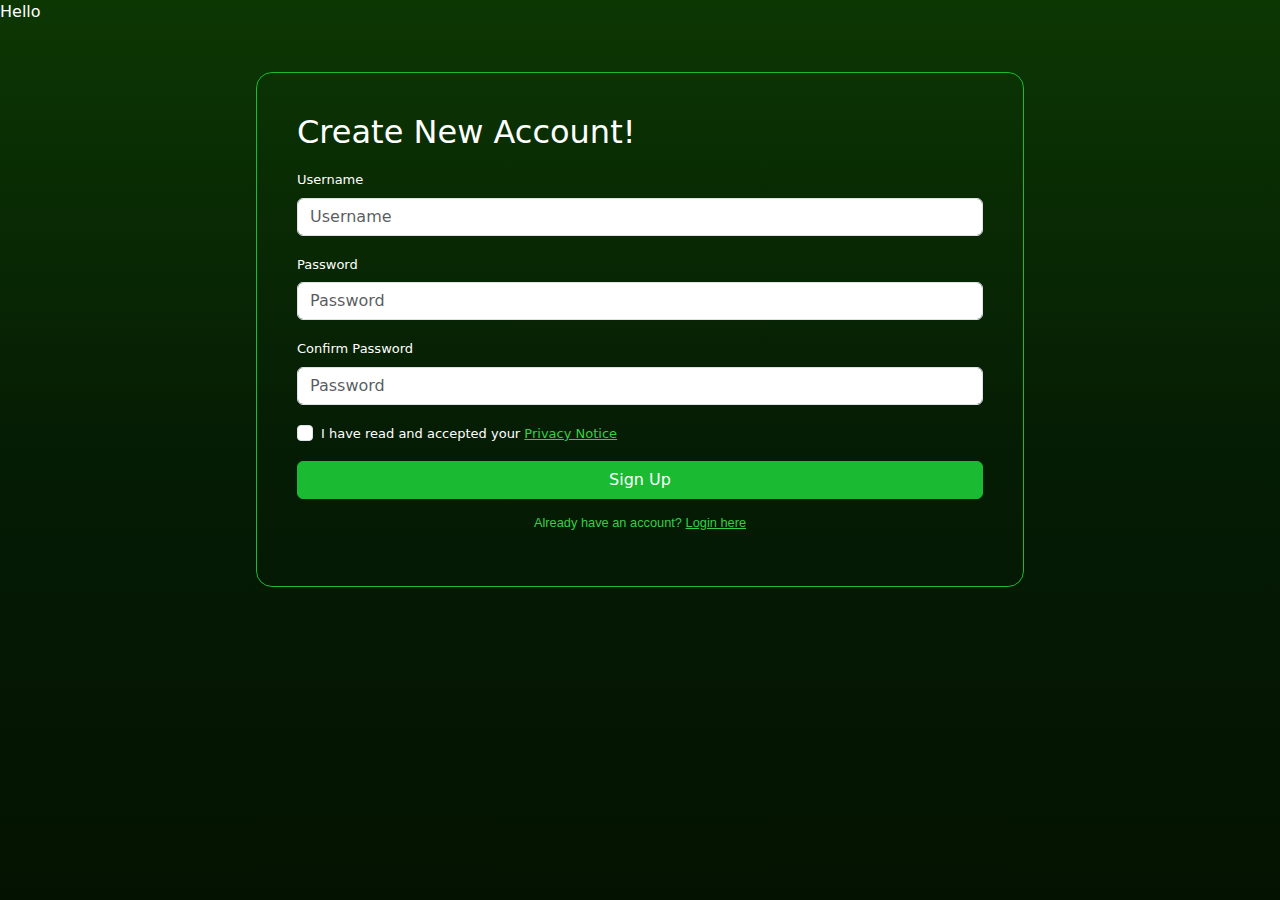
<file: BankSite Sign-up-Page.html>
<!DOCTYPE html>
<html lang="en">
<head>
    <meta charset="UTF-8">
    <meta name="viewport" content="width=device-width, initial-scale=1.0">
    <link href="https://cdn.jsdelivr.net/npm/bootstrap@5.3.3/dist/css/bootstrap.min.css" rel="stylesheet" integrity="sha384-QWTKZyjpPEjISv5WaRU9OFeRpok6YctnYmDr5pNlyT2bRjXh0JMhjY6hW+ALEwIH" crossorigin="anonymous">
    <link rel="stylesheet" href="./BankSite Login-Page.css">
    <title>Login to your account</title>
    <!--
    <style>
        .loginTab{
            width: 60%;
            margin: 1rem auto 1rem; padding: 1.6rem;
            border: 1px solid  rgb(80, 80, 227);
            border-radius: 1rem;
        }
        body>img{width: auto;
            margin: 3.5rem 15% .5rem; 
        }
        @media (max-width:435px){
            #alT{font-size: .75rem;}
        }
    </style>
    -->
</head>
<body>
    <main>
        <!--
        put the logo of our bank site here, as well as the nav bar and other header tags
        <img src="" alt="svg image" style="display: inline-block;">
        -->
        <p class="myP" style="color:white;">Hello</p>
        <div class="centeredDiv">
            <form id="Sign-up-Page" class="loginTab" onsubmit="return validateSignUp()"  action="PUT THE LINK TO OUR DASHBOARD PAGE" method="get">
                <h2 >
                    Create New Account!
                </h2>
        
                <div class="mb-3">
                  <label for="InputUsername" class="form-label">Username</label>
                  <input type="text" class="form-control" id="InputUsername" required placeholder="Username" minlength="5" maxlength="12">
                </div>
        
                <div class="mb-3">
                  <label for="InputPassword1" class="form-label">Password</label>
                  <input type="password" class="form-control" id="InputPassword1" required placeholder="Password" minlength="4" maxlength="10">
                </div>
                
                <div class="mb-3">
                    <label for="InputPassword2" class="form-label">Confirm Password</label>
                    <input type="password" class="form-control" id="InputPassword2" placeholder="Password" minlength="4" maxlength="10">
                    <div class="input-error" style="font-size: .6rem;"></div>
                </div>
        
                <div class="mb-3 form-check">
                  <input type="checkbox" class="form-check-input" id="Check1" value="I accept"required>
                  <label class="form-check-label" for="Check1">
                    I have read and accepted your <a href="" style="color: rgb(52, 206, 75);">Privacy Notice</a>
                </label>
                </div>
                <button type="submit" class="btn btn-primary" onclick="">Sign Up</button>
                <br>
                <p id="alT" style="margin-top: 1rem; color: rgb(52, 206, 75); font: 0.8rem sans-serif; text-align: center;">
                    Already have an account? 
                    <a href="./BankSite Login-Page.html" style="color: rgb(52, 206, 75);">Login here</a>
                </p>
            </form>
        </div>
    </main>
    
    

    <script src="https://cdn.jsdelivr.net/npm/bootstrap@5.3.3/dist/js/bootstrap.bundle.min.js" integrity="sha384-YvpcrYf0tY3lHB60NNkmXc5s9fDVZLESaAA55NDzOxhy9GkcIdslK1eN7N6jIeHz" crossorigin="anonymous"></script>
    <script src="./BankSite2.js"></script>
</body>
</html>
</file>
<file: BankSite Login-Page.css>
body{
    margin: 0;      padding: 0;
    width: 100vw; min-height: 100vh;
    background: linear-gradient(180deg, rgb(12, 55, 3), rgb(5, 28, 4), rgb(4, 19, 1))
}
:root {
    --color-heading:white;
    --color-mid-green-theme: rgb(27, 186, 51);
}
.rel-postn{position: relative;}
.hidden{display: none;}
.centeredDiv{
  display: flex;  flex-flow: column nowrap;
  justify-content: center;    align-items: center; 
}
form.loginTab{
    min-width: 14rem;
    margin: 2rem 0.5rem
}
form.loginTab>h2{
    color: var(--color-heading);
    margin-bottom: 1rem;
}
form.loginTab label{
    color: var(--color-heading);
    font-size: small;
}
form.loginTab input[type="checkbox"]:checked {
    background-color: var(--color-mid-green-theme);
}
button.btn{
    background-color:var(--color-mid-green-theme);
    border: 1px solid var(--color-mid-green-theme);
    min-width: 100%;
}






@media (min-width:735px){
    .loginTab{
        width: 60%;
        margin: 5rem auto 1rem; padding: 2.5rem;
        border: 1px solid  var(--color-mid-green-theme);
        border-radius: 1rem;
    }
    button.btn{
        min-width: 100%;
    }
    
}
</file>
